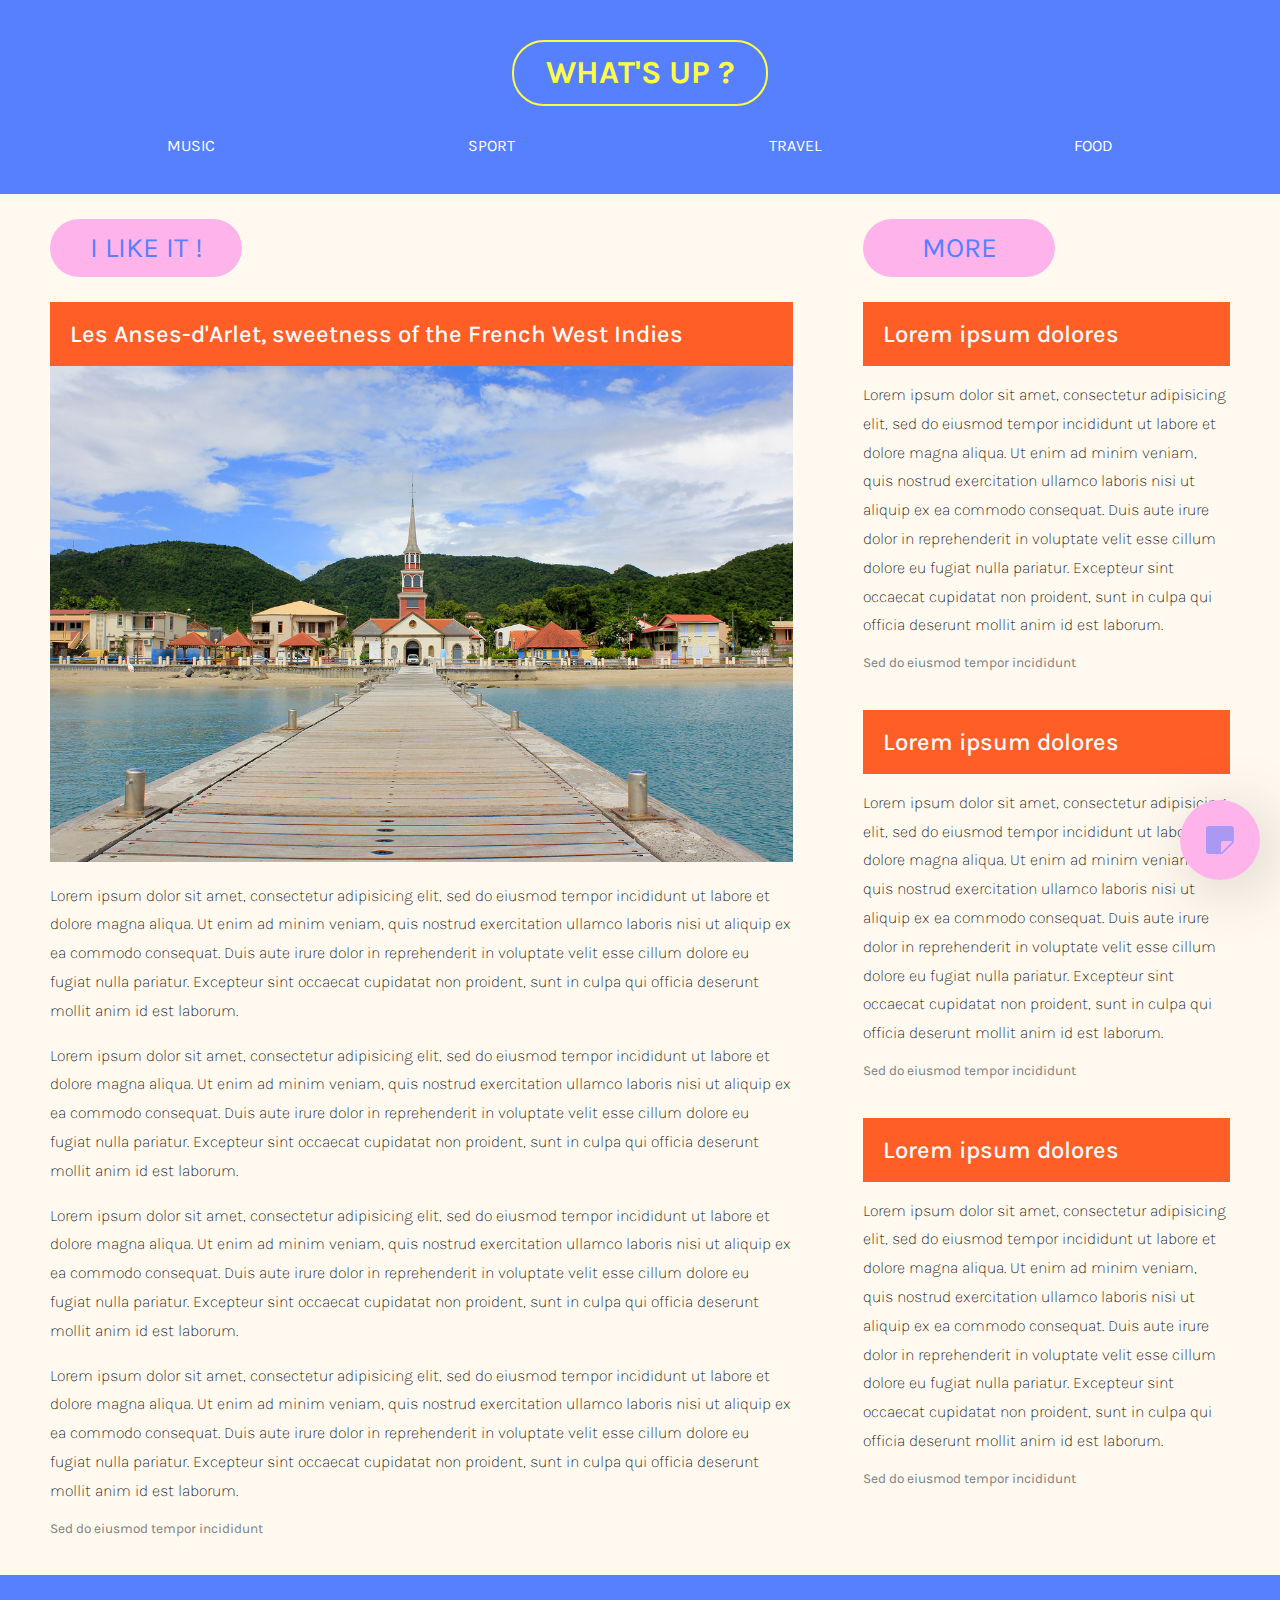
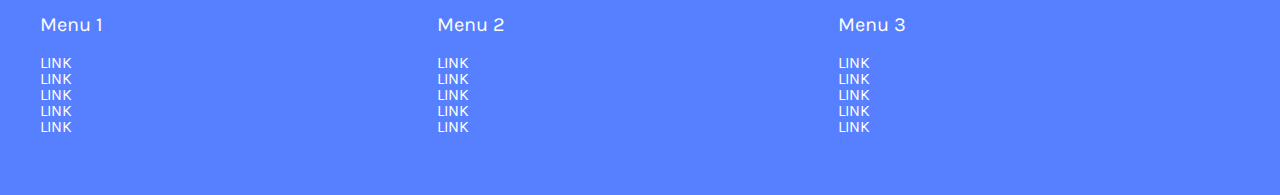
<file: index.html>
<html>
<head>
  <meta charset="UTF-8">
  <meta name="viewport" content="width=device-width, initial-scale=1.0">
  <meta http-equiv="X-UA-Compatible" content="ie=edge">
  <title>WHAT'S UP ?</title>
  <link rel="stylesheet" href="assets/css/reset.css">
  <link rel="stylesheet" href="assets/css/layout.css">
  <link rel="stylesheet" href="assets/css/post-it.css">
  <link rel="stylesheet" href="https://cdn.jsdelivr.net/npm/bootstrap-icons@1.4.1/font/bootstrap-icons.css">
</head>
<body>
  <div id="comment">
    <input type="checkbox" id="postitState"><label for="postitState"><i id="commentLabel" class="bi bi-sticky-fill"></i></label>
  </div>
  <header>
    <a href="index.html">
      <h1>WHAT'S UP ?</h1>
    </a>
    <nav>
      <ul>
        <li><a href="#">Music</a></li>
        <li><a href="#">Sport</a></li>
        <li><a href="#">Travel</a></li>
        <li><a href="#">Food</a></li>
      </ul>
    </nav>
  </header>
  <main>
    <h2>I LIKE IT !</h2>
    <article class="with-postit">
      <h3>Les Anses-d'Arlet, sweetness of the French West Indies</h3>
      <a href="zoom.html">
        <img src="assets/img/anses-arlet.jpg" alt="">
      </a>
      <p>Lorem ipsum dolor sit amet, consectetur adipisicing elit, sed do eiusmod tempor incididunt ut labore et dolore magna aliqua. Ut enim ad minim veniam, quis nostrud exercitation ullamco laboris nisi ut aliquip ex ea commodo consequat. Duis aute irure dolor in reprehenderit in voluptate velit esse cillum dolore eu fugiat nulla pariatur. Excepteur sint occaecat cupidatat non proident, sunt in culpa qui officia deserunt mollit anim id est laborum.</p>
      <p>Lorem ipsum dolor sit amet, consectetur adipisicing elit, sed do eiusmod tempor incididunt ut labore et dolore magna aliqua. Ut enim ad minim veniam, quis nostrud exercitation ullamco laboris nisi ut aliquip ex ea commodo consequat. Duis aute irure dolor in reprehenderit in voluptate velit esse cillum dolore eu fugiat nulla pariatur. Excepteur sint occaecat cupidatat non proident, sunt in culpa qui officia deserunt mollit anim id est laborum.</p>
      <p>Lorem ipsum dolor sit amet, consectetur adipisicing elit, sed do eiusmod tempor incididunt ut labore et dolore magna aliqua. Ut enim ad minim veniam, quis nostrud exercitation ullamco laboris nisi ut aliquip ex ea commodo consequat. Duis aute irure dolor in reprehenderit in voluptate velit esse cillum dolore eu fugiat nulla pariatur. Excepteur sint occaecat cupidatat non proident, sunt in culpa qui officia deserunt mollit anim id est laborum.</p>
      <p>Lorem ipsum dolor sit amet, consectetur adipisicing elit, sed do eiusmod tempor incididunt ut labore et dolore magna aliqua. Ut enim ad minim veniam, quis nostrud exercitation ullamco laboris nisi ut aliquip ex ea commodo consequat. Duis aute irure dolor in reprehenderit in voluptate velit esse cillum dolore eu fugiat nulla pariatur. Excepteur sint occaecat cupidatat non proident, sunt in culpa qui officia deserunt mollit anim id est laborum.</p>
      <span>Sed do eiusmod tempor incididunt</span>
    </article>
  </main>
  <aside>
    <h2>MORE</h2>
    <article>
      <h3>Lorem ipsum dolores</h3>
      <p>Lorem ipsum dolor sit amet, consectetur adipisicing elit, sed do eiusmod tempor incididunt ut labore et dolore magna aliqua. Ut enim ad minim veniam, quis nostrud exercitation ullamco laboris nisi ut aliquip ex ea commodo consequat. Duis aute irure dolor in reprehenderit in voluptate velit esse cillum dolore eu fugiat nulla pariatur. Excepteur sint occaecat cupidatat non proident, sunt in culpa qui officia deserunt mollit anim id est laborum.</p>
      <span>Sed do eiusmod tempor incididunt</span>
    </article>
    <article>
      <h3>Lorem ipsum dolores</h3>
      <p>Lorem ipsum dolor sit amet, consectetur adipisicing elit, sed do eiusmod tempor incididunt ut labore et dolore magna aliqua. Ut enim ad minim veniam, quis nostrud exercitation ullamco laboris nisi ut aliquip ex ea commodo consequat. Duis aute irure dolor in reprehenderit in voluptate velit esse cillum dolore eu fugiat nulla pariatur. Excepteur sint occaecat cupidatat non proident, sunt in culpa qui officia deserunt mollit anim id est laborum.</p>
      <span>Sed do eiusmod tempor incididunt</span>
    </article>
    <article>
      <h3>Lorem ipsum dolores</h3>
      <p>Lorem ipsum dolor sit amet, consectetur adipisicing elit, sed do eiusmod tempor incididunt ut labore et dolore magna aliqua. Ut enim ad minim veniam, quis nostrud exercitation ullamco laboris nisi ut aliquip ex ea commodo consequat. Duis aute irure dolor in reprehenderit in voluptate velit esse cillum dolore eu fugiat nulla pariatur. Excepteur sint occaecat cupidatat non proident, sunt in culpa qui officia deserunt mollit anim id est laborum.</p>
      <span>Sed do eiusmod tempor incididunt</span>
    </article>
  </aside>
  <footer>
    <nav>
      <ul>
        <h4>Menu 1</h4>
        <li><a href="#">Link</a></li>
        <li><a href="#">Link</a></li>
        <li><a href="#">Link</a></li>
        <li><a href="#">Link</a></li>
        <li><a href="#">Link</a></li>
      </ul>

      <ul>
        <h4>Menu 2</h4>
        <li><a href="#">Link</a></li>
        <li><a href="#">Link</a></li>
        <li><a href="#">Link</a></li>
        <li><a href="#">Link</a></li>
        <li><a href="#">Link</a></li>
      </ul>

      <ul>
        <h4>Menu 3</h4>
        <li><a href="#">Link</a></li>
        <li><a href="#">Link</a></li>
        <li><a href="#">Link</a></li>
        <li><a href="#">Link</a></li>
        <li><a href="#">Link</a></li>
      </ul>
    </nav>
  </footer>
  <script src="post-it.js" charset="utf-8"></script>
</body>
</html>
</file>
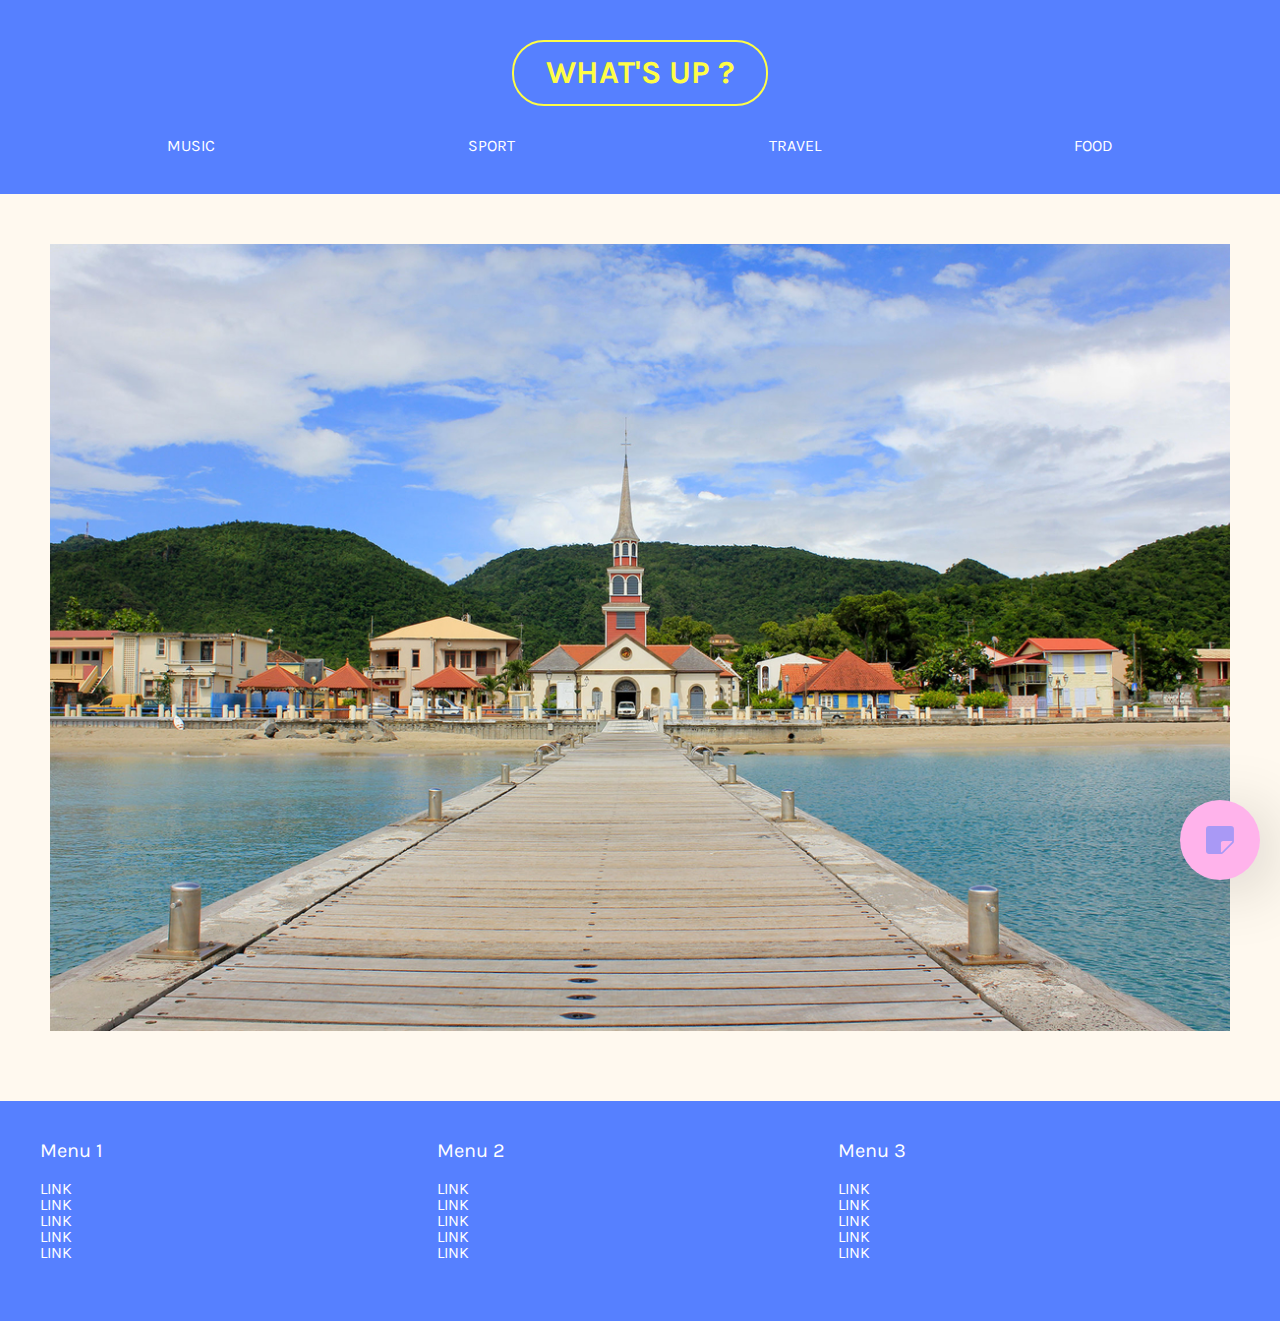
<file: zoom.html>
<html>
<head>
  <meta charset="UTF-8">
  <meta name="viewport" content="width=device-width, initial-scale=1.0">
  <meta http-equiv="X-UA-Compatible" content="ie=edge">
  <title>Post-It</title>
  <link rel="stylesheet" href="assets/css/reset.css">
  <link rel="stylesheet" href="assets/css/layout.css">
  <link rel="stylesheet" href="assets/css/post-it.css">
  <link rel="stylesheet" href="https://cdn.jsdelivr.net/npm/bootstrap-icons@1.4.1/font/bootstrap-icons.css">
</head>
<body>
  <div id="comment">
    <input type="checkbox" id="postitState"><label for="postitState"><i class="bi bi-sticky-fill"></i></label>
  </div>
  <header>
    <a href="index.html">
      <h1>WHAT'S UP ?</h1>
    </a>
    <nav>
      <ul>
        <li><a href="#">Music</a></li>
        <li><a href="#">Sport</a></li>
        <li><a href="#">Travel</a></li>
        <li><a href="#">Food</a></li>
      </ul>
    </nav>
  </header>
  <main>
    <article id="zone1">
      <img src="assets/img/anses-arlet.jpg" alt="">
    </article>
  </main>

  <footer>
    <nav>
      <ul>
        <h4>Menu 1</h4>
        <li><a href="#">Link</a></li>
        <li><a href="#">Link</a></li>
        <li><a href="#">Link</a></li>
        <li><a href="#">Link</a></li>
        <li><a href="#">Link</a></li>
      </ul>

      <ul>
        <h4>Menu 2</h4>
        <li><a href="#">Link</a></li>
        <li><a href="#">Link</a></li>
        <li><a href="#">Link</a></li>
        <li><a href="#">Link</a></li>
        <li><a href="#">Link</a></li>
      </ul>

      <ul>
        <h4>Menu 3</h4>
        <li><a href="#">Link</a></li>
        <li><a href="#">Link</a></li>
        <li><a href="#">Link</a></li>
        <li><a href="#">Link</a></li>
        <li><a href="#">Link</a></li>
      </ul>
    </nav>
  </footer>
  <script src="post-it.js" charset="utf-8"></script>
</body>
</html>
</file>
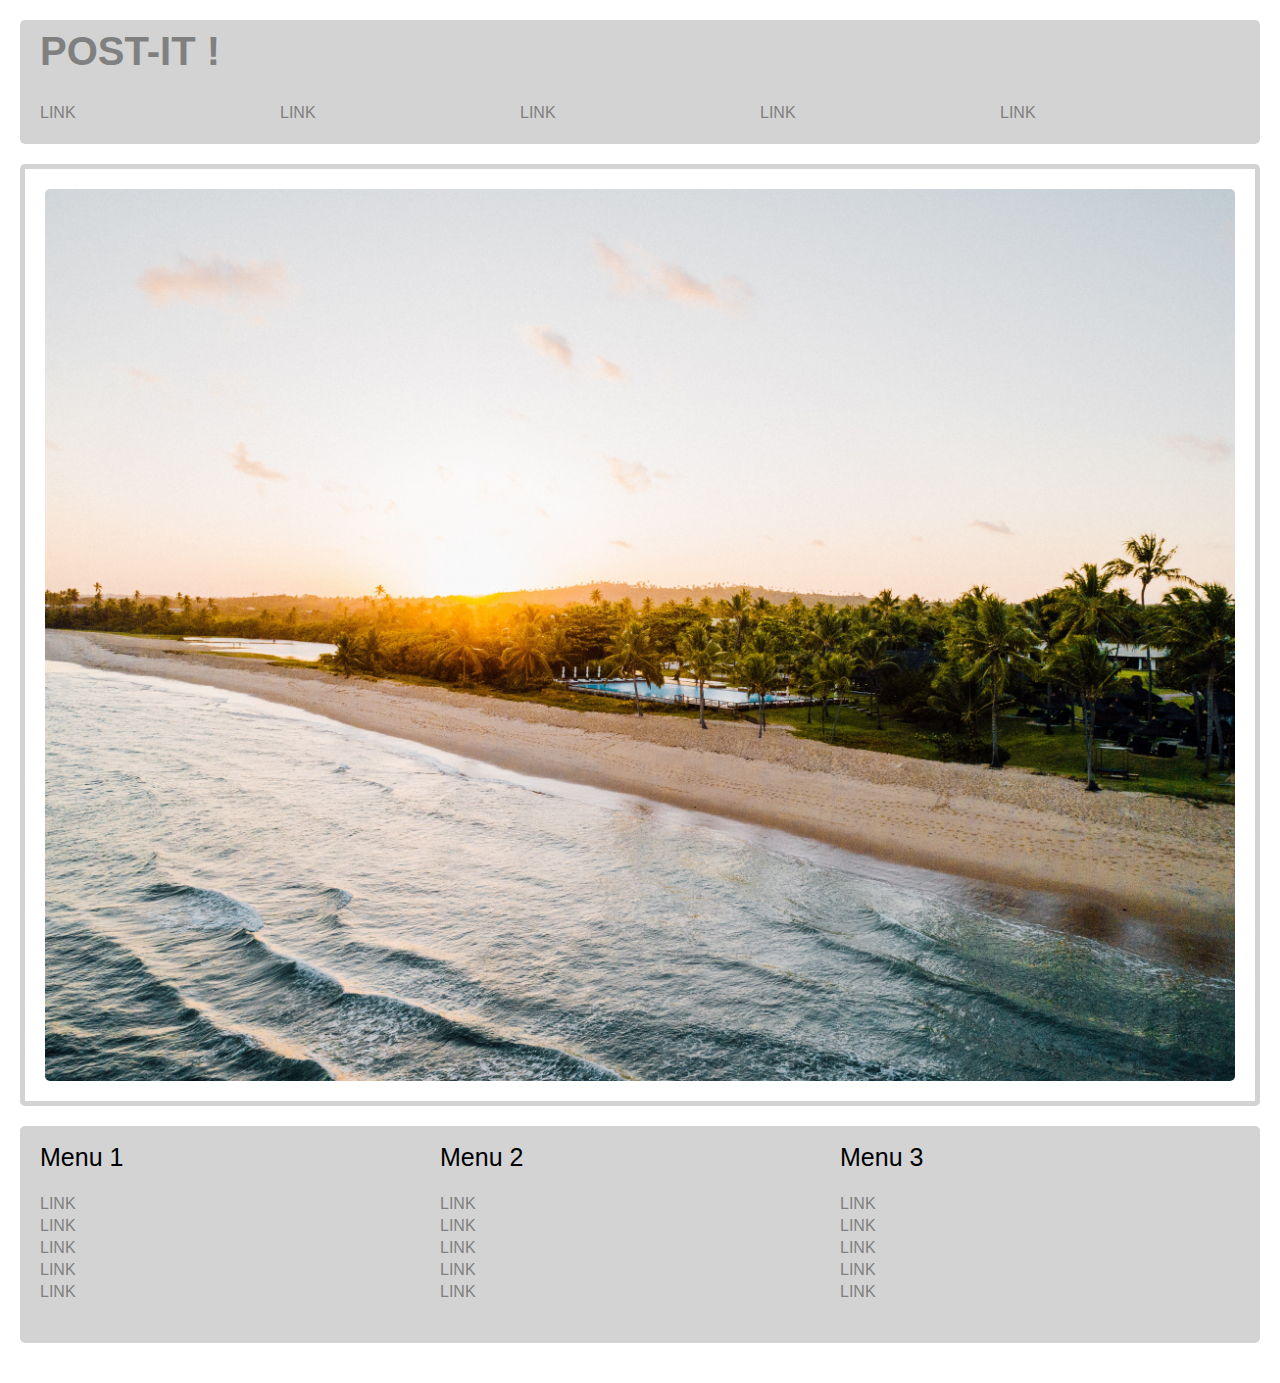
<file: post-it-main/zoom.html>
<html>
<head>
  <meta charset="UTF-8">
  <meta name="viewport" content="width=device-width, initial-scale=1.0">
  <meta http-equiv="X-UA-Compatible" content="ie=edge">
  <title>Post-It</title>
  <link rel="stylesheet" href="reset.css">
  <link rel="stylesheet" href="layout.css">
  <link rel="stylesheet" href="post-it.css">
</head>
<body>
  <header>
    <a href="index.html">
      <h1>Post-It !</h1>
    </a>
    <nav>
      <ul>
        <li><a href="#">Link</a></li>
        <li><a href="#">Link</a></li>
        <li><a href="#">Link</a></li>
        <li><a href="#">Link</a></li>
        <li><a href="#">Link</a></li>
      </ul>
    </nav>
  </header>
  <main>
    <article class="with-postit">
      <img src="img/img-1.jpg" alt="">
    </article>
  </main>

  <footer>
    <nav>
      <ul>
        <h4>Menu 1</h4>
        <li><a href="#">Link</a></li>
        <li><a href="#">Link</a></li>
        <li><a href="#">Link</a></li>
        <li><a href="#">Link</a></li>
        <li><a href="#">Link</a></li>
      </ul>

      <ul>
        <h4>Menu 2</h4>
        <li><a href="#">Link</a></li>
        <li><a href="#">Link</a></li>
        <li><a href="#">Link</a></li>
        <li><a href="#">Link</a></li>
        <li><a href="#">Link</a></li>
      </ul>

      <ul>
        <h4>Menu 3</h4>
        <li><a href="#">Link</a></li>
        <li><a href="#">Link</a></li>
        <li><a href="#">Link</a></li>
        <li><a href="#">Link</a></li>
        <li><a href="#">Link</a></li>
      </ul>
    </nav>
  </footer>
  <script src="post-it.js" charset="utf-8"></script>
</body>
</html>
</file>
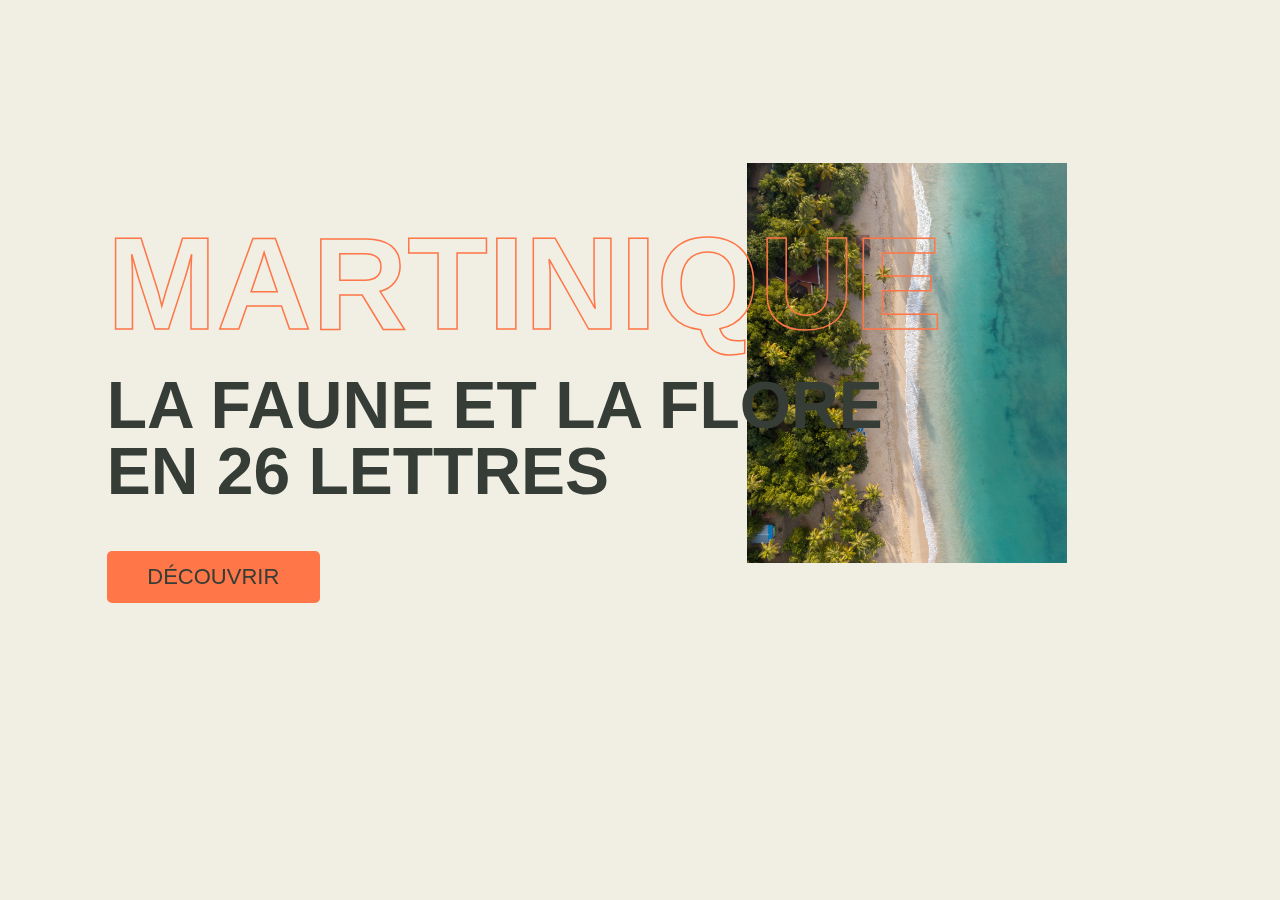
<file: assets/img/Faune et Flore en Martinique.html>
<!DOCTYPE html>
<html lang="en"><head>
<meta http-equiv="content-type" content="text/html; charset=UTF-8">
    <meta charset="UTF-8">
    <meta http-equiv="X-UA-Compatible" content="IE=edge">
    <meta name="viewport" content="width=device-width, initial-scale=1.0">
    <title>Faune et Flore en Martinique</title>
    
    
    
<link rel="stylesheet" href="Faune%20et%20Flore%20en%20Martinique_fichiers/reset.css"><link rel="stylesheet" href="Faune%20et%20Flore%20en%20Martinique_fichiers/layout.css"><link rel="stylesheet" href="Faune%20et%20Flore%20en%20Martinique_fichiers/main.css"></head>
<body>
    <div class="wrapper">
      <div class="proxy-anchor" id="abc" tabindex="0"></div>
      <div class="proxy-anchor" id="p1" tabindex="0"></div>
      <div class="proxy-anchor" id="p2" tabindex="0"></div>
      <div class="proxy-anchor" id="p3" tabindex="0"></div>
      <div class="proxy-anchor" id="p4" tabindex="0"></div>
      <div class="proxy-anchor" id="p5" tabindex="0"></div>
      <div class="proxy-anchor" id="p6" tabindex="0"></div>
      <div class="proxy-anchor" id="p7" tabindex="0"></div>
      <div class="proxy-anchor" id="p8" tabindex="0"></div>
      <div class="proxy-anchor" id="p9" tabindex="0"></div>
      <div class="proxy-anchor" id="p10" tabindex="0"></div>
      <div class="proxy-anchor" id="p11" tabindex="0"></div>
      <div class="proxy-anchor" id="p12" tabindex="0"></div>
      <div class="proxy-anchor" id="p13" tabindex="0"></div>
      <div class="proxy-anchor" id="p14" tabindex="0"></div>
      <div class="proxy-anchor" id="p15" tabindex="0"></div>
      <div class="proxy-anchor" id="p16" tabindex="0"></div>
      <div class="proxy-anchor" id="p17" tabindex="0"></div>
      <div class="proxy-anchor" id="p18" tabindex="0"></div>
      <div class="proxy-anchor" id="p19" tabindex="0"></div>
      <div class="proxy-anchor" id="p20" tabindex="0"></div>
      <div class="proxy-anchor" id="p21" tabindex="0"></div>
      <div class="proxy-anchor" id="p22" tabindex="0"></div>
      <div class="proxy-anchor" id="p23" tabindex="0"></div>
      <div class="proxy-anchor" id="p24" tabindex="0"></div>
      <div class="proxy-anchor" id="p25" tabindex="0"></div>
      <div class="proxy-anchor" id="p26" tabindex="0"></div>
      <div class="grid">
        <section class="home">
          <h1>Martinique</h1>
          <h2>la faune et la flore <br> en 26 lettres</h2>
          <a href="#abc">Découvrir</a>
          <img src="Faune%20et%20Flore%20en%20Martinique_fichiers/pierre-becam-nfX2klXT2u8-unsplash.jpg" alt="Photo drone d'une plage en Martinique">
        </section>
        <div class="items" id="sommaire">
          <div class="basic-box">
            <a href="#p1">
              <span>A</span>
              <p class="element">Anthurium</p>
            </a>
          </div>
          <div class="basic-box">
            <a href="#p2">
              <span>B</span>
              <p class="element">Banane</p>
            </a>
          </div>
          <div class="basic-box">
            <a href="#p3">
              <span>C</span>
              <p class="element">Colibri</p>
            </a>
          </div>
          <div class="basic-box">
            <a href="#p4">
              <span>D</span>
              <p class="element">Dauphin</p>
            </a>
          </div>
          <div class="basic-box">
            <a href="#p5">
              <span>E</span>
              <p class="element">Ecrevisse</p>
            </a>
          </div>
          <div class="basic-box">
            <a href="#p6">
              <span>F</span>
              <p class="element">Flamboyant</p>
            </a>
          </div>
          <div class="basic-box">
            <a href="#p7">
              <span>G</span>
              <p class="element">Gecko</p>
            </a>
          </div>
          <div class="basic-box">
            <a href="#p8">
              <span>H</span>
              <p class="element">Hibiscus</p>
            </a>
          </div>
          <div class="basic-box">
            <a href="#p9">
              <span>I</span>
              <p class="element">Iguane</p>
            </a>
          </div>
          <div class="basic-box">
            <a href="#p10">
              <span>J</span>
              <p class="element">Jujube</p>
            </a>
          </div>
          <div class="basic-box">
            <a href="#p11">
              <span>K</span>
              <p class="element">Kumquat</p>
            </a>
          </div>
          <div class="basic-box">
            <a href="#p12">
              <span>L</span>
              <p class="element">Lambi</p>
            </a>
          </div>
          <div class="basic-box">
            <a href="#p13">
              <span>M</span>
              <p class="element">Manicou</p>
            </a>
          </div>
          <div class="basic-box">
            <a href="#p14">
              <span>N</span>
              <p class="element">Noni</p>
            </a>
          </div>
          <div class="basic-box">
            <a href="#p15">
              <span>O</span>
              <p class="element">Oursin</p>
            </a>
          </div>
          <div class="basic-box">
            <a href="#p16">
              <span>P</span>
              <p class="element">Pomme-canelle</p>
            </a>
          </div>
          <div class="basic-box">
            <a href="#p17">
              <span>Q</span>
              <p class="element">Quenette</p>
            </a>
          </div>
          <div class="basic-box">
            <a href="#p18">
              <span>R</span>
              <p class="element">Roucou</p>
            </a>
          </div>
          <div class="basic-box">
            <a href="#p19">
              <span>S</span>
              <p class="element">Sapotille</p>
            </a>
          </div>
          <div class="basic-box">
            <a href="#p20">
              <span>T</span>
              <p class="element">Trigonocéphale</p>
            </a>
          </div>
          <div class="basic-box">
            <a href="#p21">
              <span>U</span>
              <p class="element">Utetheisa</p>
            </a>
          </div>
          <div class="basic-box">
            <a href="#p22">
              <span>V</span>
              <p class="element">Vivaneau</p>
            </a>
          </div>
          <div class="basic-box">
            <a href="#p23">
              <span>W</span>
              <p class="element">Watalibi</p>
            </a>
          </div>
          <div class="basic-box">
            <a href="#p24">
              <span>X</span>
              <p class="element">Xanthium</p>
            </a>
          </div>
          <div class="basic-box">
            <a href="#p25">
              <span>Y</span>
              <p class="element">Ylang ylang</p>
            </a>
          </div>
          <div class="basic-box">
            <a href="#p26">
              <span>Z</span>
              <p class="element">Zandoli</p>
            </a>
          </div>
        </div>
        <div class="items" id="item_1">a</div>
        <div class="items" id="item_2">b</div>
        <div class="items" id="item_3">c</div>
        <div class="items" id="item_4">d</div>
        <div class="items" id="item_5">e</div>
        <div class="items" id="item_6">f</div>
        <div class="items" id="item_7">g</div>
        <div class="items" id="item_8">h</div>
        <div class="items" id="item_9">i</div>
        <div class="items" id="item_10">j</div>
        <div class="items" id="item_11">k</div>
        <div class="items" id="item_12">l</div>
        <div class="items" id="item_13">m</div>
        <div class="items" id="item_14">n</div>
        <div class="items" id="item_15">o</div>
        <div class="items" id="item_16">p</div>
        <div class="items" id="item_17">q</div>
        <div class="items" id="item_18">r</div>
        <div class="items" id="item_19">s</div>
        <div class="items" id="item_20">t</div>
        <div class="items" id="item_21">u</div>
        <div class="items" id="item_22">v</div>
        <div class="items" id="item_23">w</div>
        <div class="items" id="item_24">x</div>
        <div class="items" id="item_25">y</div>
        <div class="items" id="item_26">z</div>
      </div>
    </div>
    <!-- <div class="wrapper">
        <div class="sommaire">
          <a href="#home">HOME</a>
        </div>
  
        <div class="proxy-anchor" id="p1" tabindex="0">lettre a </div>
        <div class="proxy-anchor" id="p2" tabindex="0">lettre b </div>
        <div class="proxy-anchor" id="p3" tabindex="0">lettre c </div>
        <div class="proxy-anchor" id="p4" tabindex="0">lettre d </div>
        <div class="proxy-anchor" id="p5" tabindex="0">lettre e </div>
        <div class="proxy-anchor" id="p6" tabindex="0">lettre f </div>
        <div class="proxy-anchor" id="p7" tabindex="0">lettre g </div>
        <div class="proxy-anchor" id="p8" tabindex="0">lettre h </div>
        <div class="proxy-anchor" id="p9" tabindex="0">lettre i </div>
        <div class="proxy-anchor" id="p10" tabindex="0">lettre j </div>
        <div class="proxy-anchor" id="p11" tabindex="0">lettre k </div>
        <div class="proxy-anchor" id="p12" tabindex="0">lettre l </div>
        <div class="proxy-anchor" id="p13" tabindex="0">lettre m </div>
        <div class="proxy-anchor" id="p14" tabindex="0">lettre n </div>
        <div class="proxy-anchor" id="p15" tabindex="0">lettre o </div>
        <div class="proxy-anchor" id="p16" tabindex="0">lettre p </div>
        <div class="proxy-anchor" id="p17" tabindex="0">lettre q </div>
        <div class="proxy-anchor" id="p18" tabindex="0">lettre r </div>
        <div class="proxy-anchor" id="p19" tabindex="0">lettre s </div>
        <div class="proxy-anchor" id="p20" tabindex="0">lettre t </div>
        <div class="proxy-anchor" id="p21" tabindex="0">lettre u </div>
        <div class="proxy-anchor" id="p22" tabindex="0">lettre v </div>
        <div class="proxy-anchor" id="p23" tabindex="0">lettre w </div>
        <div class="proxy-anchor" id="p24" tabindex="0">lettre x </div>
        <div class="proxy-anchor" id="p25" tabindex="0">lettre y </div>
        <div class="proxy-anchor" id="p26" tabindex="0">lettre z </div>
  
      <div class="grid">
        <div class="items" id="home">
          <a href="#p1">a</a>
          <a href="#p2">b</a>
          <a href="#p3">c</a>
          <a href="#p4">d</a>
          <a href="#p5">e</a>
          <a href="#p6">f</a>
          <a href="#p7">g</a>
          <a href="#p8">h</a>
          <a href="#p9">i</a>
          <a href="#p10">j</a>
          <a href="#p11">k</a>
          <a href="#p12">l</a>
          <a href="#p13">m</a>
          <a href="#p14">n</a>
          <a href="#p15">o</a>
          <a href="#p16">p</a>
          <a href="#p17">q</a>
          <a href="#p18">r</a>
          <a href="#p19">s</a>
          <a href="#p20">t</a>
          <a href="#p21">u</a>
          <a href="#p22">v</a>
          <a href="#p23">w</a>
          <a href="#p24">x</a>
          <a href="#p25">y</a>
          <a href="#p26">z</a>
        </div>
        <div class="items" id="item_1">a</div>
        <div class="items" id="item_2">b</div>
        <div class="items" id="item_3">c</div>
        <div class="items" id="item_4">d</div>
        <div class="items" id="item_5">e</div>
        <div class="items" id="item_6">f</div>
        <div class="items" id="item_7">g</div>
        <div class="items" id="item_8">h</div>
        <div class="items" id="item_9">i</div>
        <div class="items" id="item_10">j</div>
        <div class="items" id="item_11">k</div>
        <div class="items" id="item_12">l</div>
        <div class="items" id="item_13">m</div>
        <div class="items" id="item_14">n</div>
        <div class="items" id="item_15">o</div>
        <div class="items" id="item_16">p</div>
        <div class="items" id="item_17">q</div>
        <div class="items" id="item_18">r</div>
        <div class="items" id="item_19">s</div>
        <div class="items" id="item_20">t</div>
        <div class="items" id="item_21">u</div>
        <div class="items" id="item_22">v</div>
        <div class="items" id="item_23">w</div>
        <div class="items" id="item_24">x</div>
        <div class="items" id="item_25">y</div>
        <div class="items" id="item_26">z</div>
      </div>
    </div> -->
<!-- Code injected by live-server -->
<script type="text/javascript">
	// <![CDATA[  <-- For SVG support
	if ('WebSocket' in window) {
		(function () {
			function refreshCSS() {
				var sheets = [].slice.call(document.getElementsByTagName("link"));
				var head = document.getElementsByTagName("head")[0];
				for (var i = 0; i < sheets.length; ++i) {
					var elem = sheets[i];
					var parent = elem.parentElement || head;
					parent.removeChild(elem);
					var rel = elem.rel;
					if (elem.href && typeof rel != "string" || rel.length == 0 || rel.toLowerCase() == "stylesheet") {
						var url = elem.href.replace(/(&|\?)_cacheOverride=\d+/, '');
						elem.href = url + (url.indexOf('?') >= 0 ? '&' : '?') + '_cacheOverride=' + (new Date().valueOf());
					}
					parent.appendChild(elem);
				}
			}
			var protocol = window.location.protocol === 'http:' ? 'ws://' : 'wss://';
			var address = protocol + window.location.host + window.location.pathname + '/ws';
			var socket = new WebSocket(address);
			socket.onmessage = function (msg) {
				if (msg.data == 'reload') window.location.reload();
				else if (msg.data == 'refreshcss') refreshCSS();
			};
			if (sessionStorage && !sessionStorage.getItem('IsThisFirstTime_Log_From_LiveServer')) {
				console.log('Live reload enabled.');
				sessionStorage.setItem('IsThisFirstTime_Log_From_LiveServer', true);
			}
		})();
	}
	else {
		console.error('Upgrade your browser. This Browser is NOT supported WebSocket for Live-Reloading.');
	}
	// ]]>
</script>
</body></html>
</file>
<file: assets/css/layout.css>
@import url('https://fonts.googleapis.com/css2?family=Karla&display=swap');

html{
  font-size: 16px;
}
body{
  max-width: 1600px;
  min-width: 340px;
  background-color: #FFF9EF;
  font-family: 'Karla', sans-serif;
}
h1{
  margin: auto;
  color: #FFFD46;
  font-size: 2rem;
  font-weight: bold;
  margin-bottom: 1em;
  border-radius: 2rem;
  white-space: inherit;
  width: 16rem;
  padding: 15px;
  border: 2px solid #FFFD46;
}
article h3{
  background-color: #FF5E27;
  color: white;
  padding: 20px;
  font-size: 1.5rem;
  font-weight: 500;
}
h2{
  font-size: 1.75rem;
  margin-bottom: 1em;
  text-align: center;
  background-color: #FFB3EB;
  color: #5680FF;
  width: 12rem;
  padding: 15px;
  border-radius: 2rem;
  margin: 25px auto;
}
h3{
  font-size: 1.5rem;
  font-weight: bold;
}
h4{
  font-size: 1.25rem;
  margin-bottom: 1em;
}
p{
  line-height: 1.8rem;
  font-weight: 100;
  margin-bottom: 1em;
}
span{
  color: grey;
  font-size: .85rem;
  display: inline-block;
  margin-bottom: 20px;
}
img{
  float: left;
  margin-right: 20px;
  margin-bottom: 20px;
}
a{
  text-decoration: none;
  text-transform: uppercase;
}
ul:not(:last-child){
  margin-bottom: 20px;
}
header, footer{
  background-color: #5680FF;
  color: white;
  padding: 40px;
}
header a, footer a{
  color: white;
}
header{
  text-align: center;
}
main, aside{
  margin-bottom: 20px;
}
main article{
  margin: 0 50px;
}
aside article{
  margin: 0 50px;
}
aside article p{
  margin-top: 15px;
}
article{
  padding-bottom: 0;
}
article:after{
  content: "";
  clear: both;
  display: table;
}

#zone1 img{
  float: unset;
  margin : 50px auto;

}
/* layout */
 body{
   display: flex;
   flex-wrap: wrap;
 }
 header, footer{
  flex-basis: 100%;
 }
main{
  flex-basis: calc(100% / 3 * 2 - 10px);
  flex-grow: 1;
}

@media (min-width: 900px) {
  aside{
    margin-left: 20px;
  }
  aside article{
    margin: 0 50px 20px 0;
  }
  h2{
    margin-left: 50px;
  }
  aside h2{
    margin-left: 0px;
  }
}
@media (max-width: 700px){
  main img{
    width: 100%;
  }
}
aside{
  flex-basis: calc(100% / 3 - 10px);
  min-width: 300px;
  flex-grow: 1;
}
@media (min-width: 800px){
  header nav ul{
    display: flex;
    flex-wrap: wrap;
  }
  header nav ul li{
    flex-grow: 1
  }
}
footer nav{
  display: flex;
  flex-wrap: wrap;
  justify-content: space-between;
}
footer ul{
  flex-grow: 1;
  min-width: 300px;
}
</file>
<file: assets/css/post-it.css>
#comment{
  position: fixed;
  z-index: 5;
  bottom: 20px;
  right: 20px;
  width: 80px;
  height: 80px;
  background-color: #FFB3EB;
  border-radius: 50%;
  box-shadow: 10px 10px 72px -15px rgba(0,0,0,0.44);
  display: grid;
  place-items: center;
}

#comment input {
  position: absolute !important;
  left: -9999px;
}

#comment label{
  font-size: 2em;
  color: #5680FF;
  opacity: .5;
}

#comment label:hover{
  transform: scale(1.1);
}

#comment input:checked + label {
  color: #5680FF;
  opacity: 1;
}

#postit div{
  background-color: darkkhaki;
  display: inline-block;
  padding: 20px;
  position: absolute;
}

article{
  position: relative;
}

.postit{
  z-index: 3;
  position: absolute;
  color : black;
  font-size: 1rem;
}

.postit .close{
  width: 20px;
  height: 20px;
  border : 2px solid#5680FF;;
  background-color: #FFFD46;
  border-radius: 50%;
}

.postitcontent{
  display: none;
}

.postit .right{
  position: relative;
  left:15px;
  width: 200px;
  min-height: 200px;
  padding: 20px;
  background-color: #FFFD46;
}

.postit .left{
  position: relative;
  left: -200px;
  width: 200px;
  min-height: 200px;
  padding: 20px;
  background-color: #FFFD46;
}

.open{
  display: block;
}

.right .delete{
  position: absolute;
  bottom: 5;
  right: 5;
}

.left .delete{
  position: absolute;
  bottom: 5;
  left: 5;
}

div[contenteditable]{
  width: 100%;
  height: 90%;
}

.postit-target{
  position:absolute;
  border-radius: 50%;
  border: solid 2px red;
  width: 20px;
  height: 20px;
}

#postit div:nth-child(1){
  left: 50%;
  top: 50%;
  background-color: cadetblue;
}

#postit div:nth-child(2){
  right: 10%;
  bottom: 10%;
}
</file>
<file: post-it-main/layout.css>
@font-face {
    font-family: "Redacted";
    src: url("redacted-font/fonts/web/redacted-script-regular.eot");
    src: url("redacted-font/fonts/web/redacted-script-regular.woff2") format("woff2"),
         url("redacted-font/fonts/web/redacted-script-regular.woff") format("woff"),
         url("redacted-font/fonts/web/redacted-script-regular.otf") format("opentype"),
         url("redacted-font/fonts/web/redacted-script-regular.svg#filename") format("svg");
}

html{
  font-size: 20px;
}
body{
  max-width: 1600px;
  min-width: 340px;
  margin: 0 auto;
  padding: 20px;
  font-family: "Raleway", sans-serif;
  font-size: 16px;
  line-height: 22px;
  font-weight: 300;
}
*{
  border-radius: 5px;
}
h1, main article h3{
  font-size: 2rem;
  font-weight: bold;
  margin-bottom: 1em;
}
h2{
  font-size: 1.75rem;
  margin-bottom: 1em;
}
h3{
  font-size: 1.5rem;
  font-weight: bold;
  margin-bottom: 1em;
}
h4{
  font-size: 1.25rem;
  margin-bottom: 1em;
}
p{
  margin-bottom: 1em;
}
span{
  color: grey;
  font-size: .85rem;
  display: inline-block;
  margin-bottom: 20px;
}
img{
  float: left;
  margin-right: 20px;
  margin-bottom: 20px;
}
a{
  color: grey;
  text-decoration: none;
  text-transform: uppercase;
}
ul:not(:last-child){
  margin-bottom: 20px;
}
header, footer{
  background-color: lightgrey;
  padding: 20px;
  margin-bottom: 20px;
}
main, aside{
  margin-bottom: 20px;
}
aside article{
  margin-bottom: 20px;
}

article{
  border: 5px solid lightgrey;
  padding: 20px;
  padding-bottom: 0;
}
article:after{
  content: "";
  clear: both;
  display: table;
}

/* layout */
 body{
   display: flex;
   flex-wrap: wrap;
   text-align: justify;
   word-break: break-all;
 }
 header, footer{
  flex-basis: 100%;
 }
main{
  flex-basis: calc(100% / 3 * 2 - 10px);
  flex-grow: 1;
}

@media (min-width: 900px) {
  aside{
    margin-left: 20px;
  }
}
@media (max-width: 700px){
  main img{
    width: 100%;
  }
}
aside{
  flex-basis: calc(100% / 3 - 10px);
  min-width: 300px;
  flex-grow: 1;
}
@media (min-width: 800px){
  header nav ul{
    display: flex;
    flex-wrap: wrap;
  }
  header nav ul li{
    flex-grow: 1
  }
}
footer nav{
  display: flex;
  flex-wrap: wrap;
  justify-content: space-between;
}
footer ul{
  flex-grow: 1;
  min-width: 300px;
}
</file>
<file: post-it-main/post-it.css>
#with-postit{
  position: relative;
}

#postit div{
  background-color: darkkhaki;
  display: inline-block;
  padding: 20px;
  position: absolute;
}

article{
  position: relative;
}

.postit{
  z-index: 3;
  position: absolute;
}

.postit .close{
  width: 15px;
  height: 15px;
  border: 2px solid #FFA10A;
  border-radius: 50%;
}

.postit .right{
  display: block;
  position: relative;
  left:15px;
  width: 200px;
  padding: 20px;
  background-color: cornsilk;
}

.postit .left{
  display: block;
  position: relative;
  left: -200px;
  width: 200px;
  padding: 20px;
  background-color: cornsilk;
}

.open{
  display: block;
}

.postit-target{
  position:absolute;
  border-radius: 50%;
  border: solid 2px red;
  width: 20px;
  height: 20px;
}

#postit div:nth-child(1){
  left: 50%;
  top: 50%;
  background-color: cadetblue;
}

#postit div:nth-child(2){
  right: 10%;
  bottom: 10%;
}
</file>
